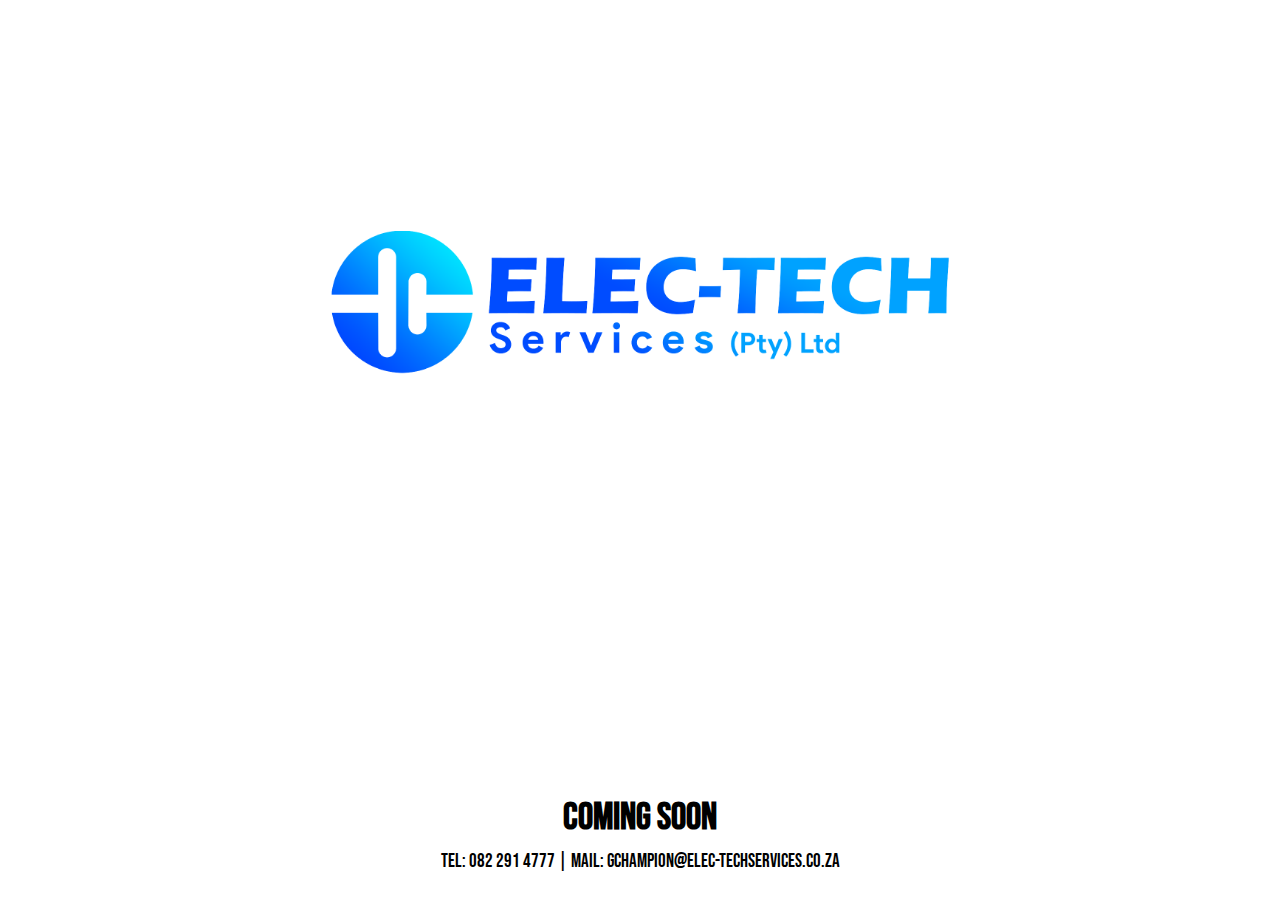
<file: index.html>
<!DOCTYPE html>
<html lang="en">
    <head>
        <meta charset="UTF-8">
        <meta name="viewport" content="width=device-width, initial-scale=1.0">
        <meta name="description" content="Landing page for Elec-Tech">
        <meta name="keywords" content="Elec-Tech, Electech, electech, elec-tech, electech services">
        <meta name="autor" content="Gareth Champoin">
        <title>Elec-Tech</title>
        <link rel="stylesheet" href="style.css">
        <!--Adding a favicon-->
        <link rel="icon" href="images/Elec-tech small blue.png" type="image/png">
        <!--Google Font-->
        <link rel="preconnect" href="https://fonts.googleapis.com">
        <link rel="preconnect" href="https://fonts.gstatic.com" crossorigin>
        <link href="https://fonts.googleapis.com/css2?family=Bebas+Neue&family=Playwrite+SK:wght@100..400&display=swap" rel="stylesheet">
    </head>
    <body>
        <!--For any devs snooping on my code, I know it looks wack. just wait-->
        <div class="Top_Logo">
            <img src="images/Elec-Tech (Pty) Ltd 2023 Logo_Cropped.png" width="50%" alt="Electech Logo"></img>
            <div id="overlay"></div>
        </div>
        <div class="coming-soon-box">
            <h1 id="coming-soon-text">Coming Soon</h1>
            <p id="contact">tel: 082 291 4777 | mail: gchampion@elec-techservices.co.za</p>
        </div>
    </body>
</html>
</file>
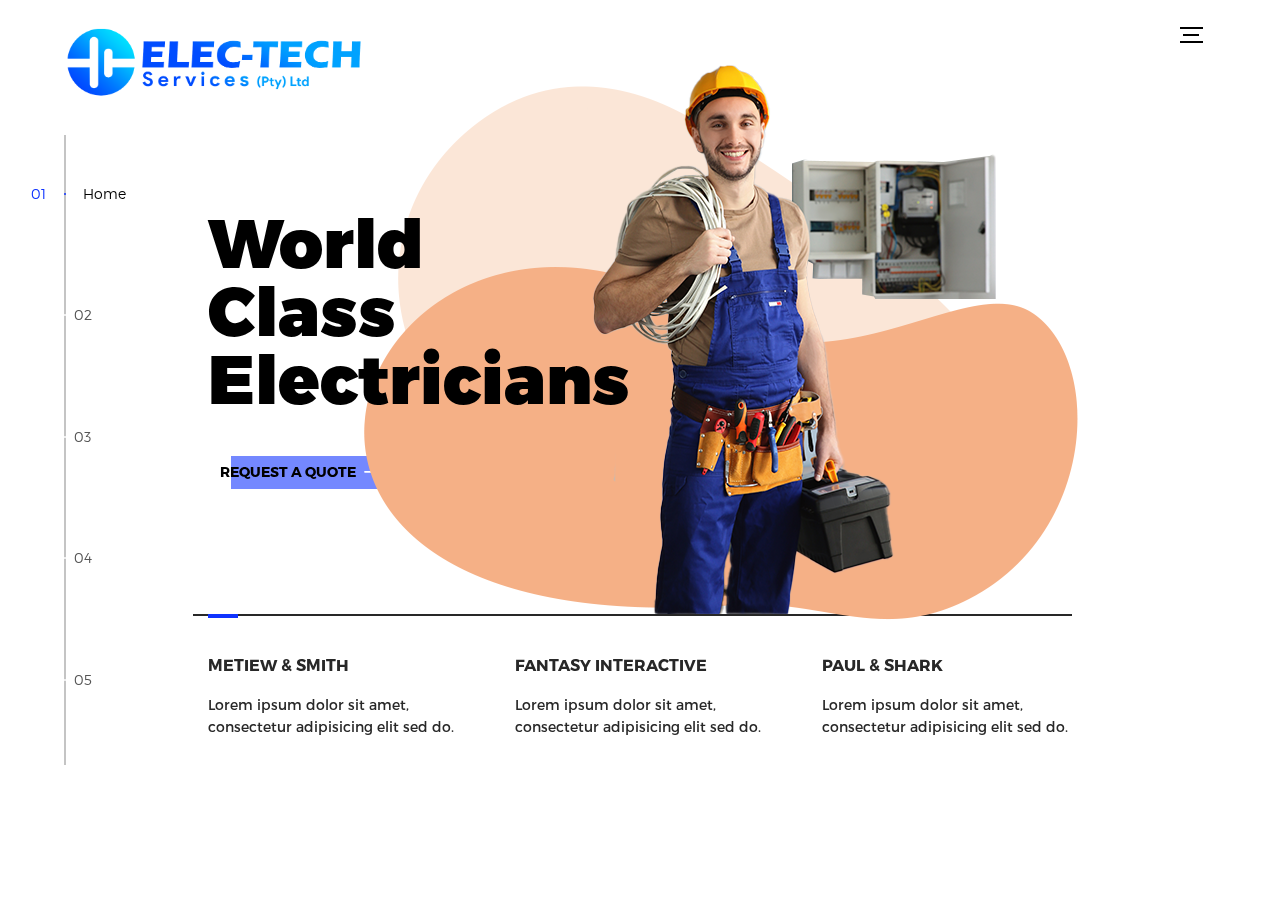
<file: Space Version/index.html>
<!DOCTYPE html>
<html lang="en">
<head>
  <title>Elec-Tech</title>
  <meta charset="utf-8">
  <meta name="viewport" content="width=device-width, initial-scale=1">
  <meta http-equiv="X-UA-Compatible" content="IE=edge">
  <meta name="description" content="HTML5 website template">
  <meta name="keywords" content="global, template, html, sass, jquery">
  <meta name="author" content="Bucky Maler">
  <link rel="stylesheet" href="assets/css/main.css">
</head>
<body>

<!-- notification for small viewports and landscape oriented smartphones -->
<div class="device-notification">
  <a class="device-notification--logo" href="#0">
    <img src="assets/img/Elec-Tech (Pty) Ltd 2023 Logo_Cropped.png" alt="Global" width="300vw">
  </a>
  <p class="device-notification--message">Due to the structure of the website, we must request you orient your device to portrait or find a larger screen. You won't be disappointed.</p>
</div>

<div class="perspective effect-rotate-left">
  <div class="container"><div class="outer-nav--return"></div>
    <div id="viewport" class="l-viewport">
      <div class="l-wrapper">
        <header class="header">
          <a class="header--logo" href="#0">
            <img id="responsive-image" src="assets/img/Elec-Tech (Pty) Ltd 2023 Logo_Cropped.png" alt="Elec-Tech Logo" width="300vw" style="transform: translateY(30px); z-index: -1;">
          </a>
          <button class="header--cta cta">Request a Quote</button>
          <div class="header--nav-toggle">
            <span></span>
          </div>
        </header>
        <nav class="l-side-nav">
          <ul class="side-nav">
            <li class="is-active"><span>Home</span></li>
            <li><span>Services</span></li>
            <li><span>About</span></li>
            <li><span>Contact</span></li>
            <li><span>Request a Quote</span></li>
          </ul>
        </nav>
        <ul class="l-main-content main-content">
          <li class="l-section section section--is-active">
            <div class="intro">
              <div class="intro--banner">
                <h1>World<br>Class<br>Electricians</h1>
                <button class="cta">Request a Quote
                  <svg version="1.1" id="Layer_1" xmlns="http://www.w3.org/2000/svg" xmlns:xlink="http://www.w3.org/1999/xlink" x="0px" y="0px" viewBox="0 0 150 118" style="enable-background:new 0 0 150 118;" xml:space="preserve">
                  <g transform="translate(0.000000,118.000000) scale(0.100000,-0.100000)">
                    <path d="M870,1167c-34-17-55-57-46-90c3-15,81-100,194-211l187-185l-565-1c-431,0-571-3-590-13c-55-28-64-94-18-137c21-20,33-20,597-20h575l-192-193C800,103,794,94,849,39c20-20,39-29,61-29c28,0,63,30,298,262c147,144,272,271,279,282c30,51,23,60-219,304C947,1180,926,1196,870,1167z"/>
                  </g>
                  </svg>
                  <span class="btn-background"></span>
                </button>
                <img src="assets/img/fe_electrician_new.png" alt="Welcome" style="transform: translateY(6px);">
              </div>
              <div class="intro--options">
                <a href="#0">
                  <h3>Metiew &amp; Smith</h3>
                  <p>Lorem ipsum dolor sit amet, consectetur adipisicing elit sed do.</p>
                </a>
                <a href="#0">
                  <h3>Fantasy interactive</h3>
                  <p>Lorem ipsum dolor sit amet, consectetur adipisicing elit sed do.</p>
                </a>
                <a href="#0">
                  <h3>Paul &amp; shark</h3>
                  <p>Lorem ipsum dolor sit amet, consectetur adipisicing elit sed do.</p>
                </a>
              </div>
            </div>
          </li>
          <li class="l-section section">
            <div class="work">
              <h2>Services</h2>
              <div class="work--lockup">
                <ul class="slider">
                  <li class="slider--item slider--item-left">
                    <a href="#0">
                      <div class="slider--item-image">
                        <img src="assets/img/work-victory.jpg" alt="Victory">
                      </div>
                      <p class="slider--item-title">Victory</p>
                      <p class="slider--item-description">Lorem ipsum dolor sit amet, consectetur adipisicing elit sed do.</p>
                    </a>
                  </li>
                  <li class="slider--item slider--item-center">
                    <a href="#0">
                      <div class="slider--item-image">
                        <img src="assets/img/work-metiew-smith.jpg" alt="Metiew and Smith">
                      </div>
                      <p class="slider--item-title">Metiew &amp; Smith</p>
                      <p class="slider--item-description">Lorem ipsum dolor sit amet, consectetur adipisicing elit sed do.</p>
                    </a>
                  </li>
                  <li class="slider--item slider--item-right">
                    <a href="#0">
                      <div class="slider--item-image">
                        <img src="assets/img/work-alex-nowak.jpg" alt="Alex Nowak">
                      </div>
                      <p class="slider--item-title">Alex Nowak</p>
                      <p class="slider--item-description">Lorem ipsum dolor sit amet, consectetur adipisicing elit sed do.</p>
                    </a>
                  </li>
                </ul>
                <div class="slider--prev">
                  <svg version="1.1" id="Layer_1" xmlns="http://www.w3.org/2000/svg" xmlns:xlink="http://www.w3.org/1999/xlink" x="0px" y="0px"
                  viewBox="0 0 150 118" style="enable-background:new 0 0 150 118;" xml:space="preserve">
                  <g transform="translate(0.000000,118.000000) scale(0.100000,-0.100000)">
                    <path d="M561,1169C525,1155,10,640,3,612c-3-13,1-36,8-52c8-15,134-145,281-289C527,41,562,10,590,10c22,0,41,9,61,29
                    c55,55,49,64-163,278L296,510h575c564,0,576,0,597,20c46,43,37,109-18,137c-19,10-159,13-590,13l-565,1l182,180
                    c101,99,187,188,193,199c16,30,12,57-12,84C631,1174,595,1183,561,1169z"/>
                  </g>
                  </svg>
                </div>
                <div class="slider--next">
                  <svg version="1.1" id="Layer_1" xmlns="http://www.w3.org/2000/svg" xmlns:xlink="http://www.w3.org/1999/xlink" x="0px" y="0px" viewBox="0 0 150 118" style="enable-background:new 0 0 150 118;" xml:space="preserve">
                  <g transform="translate(0.000000,118.000000) scale(0.100000,-0.100000)">
                    <path d="M870,1167c-34-17-55-57-46-90c3-15,81-100,194-211l187-185l-565-1c-431,0-571-3-590-13c-55-28-64-94-18-137c21-20,33-20,597-20h575l-192-193C800,103,794,94,849,39c20-20,39-29,61-29c28,0,63,30,298,262c147,144,272,271,279,282c30,51,23,60-219,304C947,1180,926,1196,870,1167z"/>
                  </g>
                  </svg>
                </div>
              </div>
            </div>
          </li>
          <li class="l-section section">
            <div class="about">
              <div class="about--banner">
                <h2>We<br>believe in<br>passionate<br>people</h2>
                <a href="#0">Career
                  <span>
                    <svg version="1.1" id="Layer_1" xmlns="http://www.w3.org/2000/svg" xmlns:xlink="http://www.w3.org/1999/xlink" x="0px" y="0px" viewBox="0 0 150 118" style="enable-background:new 0 0 150 118;" xml:space="preserve">
                    <g transform="translate(0.000000,118.000000) scale(0.100000,-0.100000)">
                      <path d="M870,1167c-34-17-55-57-46-90c3-15,81-100,194-211l187-185l-565-1c-431,0-571-3-590-13c-55-28-64-94-18-137c21-20,33-20,597-20h575l-192-193C800,103,794,94,849,39c20-20,39-29,61-29c28,0,63,30,298,262c147,144,272,271,279,282c30,51,23,60-219,304C947,1180,926,1196,870,1167z"/>
                    </g>
                    </svg>
                  </span>
                </a>
                <img src="assets/img/about-visual.png" alt="About Us">
              </div>
              <div class="about--options">
                <a href="#0">
                  <h3>Winners</h3>
                </a>
                <a href="#0">
                  <h3>Philosophy</h3>
                </a>
                <a href="#0">
                  <h3>History</h3>
                </a>
              </div>
            </div>
          </li>
          <li class="l-section section">
            <div class="contact">
              <div class="contact--lockup">
                <div class="modal">
                  <div class="modal--information">
                    <p>*Enter location here*</p>
                    <a href="mailto:ouremail@gmail.com">gchampion@elec-techservices.co.za</a>
                    <a href="tel:+148126287560">+27 </a>
                  </div>
                  <ul class="modal--options">
                    <li><a href="#0">Bēhance</a></li>
                    <li><a href="#0">dribbble</a></li>
                    <li><a href="mailto:ouremail@gmail.com">Contact Us</a></li>
                  </ul>
                </div>
              </div>
            </div>
          </li>
          <li class="l-section section">
            <div class="hire">
              <h2>You want us to do</h2>
              <!-- checkout formspree.io for easy form setup -->
              <form class="work-request">
                <div class="work-request--options">
                  <span class="options-a">
                    <input id="opt-1" type="checkbox" value="app design">
                    <label for="opt-1">
                      <svg version="1.1" id="Layer_1" xmlns="http://www.w3.org/2000/svg" xmlns:xlink="http://www.w3.org/1999/xlink" x="0px" y="0px"
                      viewBox="0 0 150 111" style="enable-background:new 0 0 150 111;" xml:space="preserve">
                      <g transform="translate(0.000000,111.000000) scale(0.100000,-0.100000)">
                        <path d="M950,705L555,310L360,505C253,612,160,700,155,700c-6,0-44-34-85-75l-75-75l278-278L550-5l475,475c261,261,475,480,475,485c0,13-132,145-145,145C1349,1100,1167,922,950,705z"/>
                      </g>
                      </svg>
                      App Design
                    </label>
                    <input id="opt-2" type="checkbox" value="graphic design">
                    <label for="opt-2">
                      <svg version="1.1" id="Layer_1" xmlns="http://www.w3.org/2000/svg" xmlns:xlink="http://www.w3.org/1999/xlink" x="0px" y="0px"
                      viewBox="0 0 150 111" style="enable-background:new 0 0 150 111;" xml:space="preserve">
                      <g transform="translate(0.000000,111.000000) scale(0.100000,-0.100000)">
                        <path d="M950,705L555,310L360,505C253,612,160,700,155,700c-6,0-44-34-85-75l-75-75l278-278L550-5l475,475c261,261,475,480,475,485c0,13-132,145-145,145C1349,1100,1167,922,950,705z"/>
                      </g>
                      </svg>
                      Graphic Design
                    </label>
                    <input id="opt-3" type="checkbox" value="motion design">
                    <label for="opt-3">
                      <svg version="1.1" id="Layer_1" xmlns="http://www.w3.org/2000/svg" xmlns:xlink="http://www.w3.org/1999/xlink" x="0px" y="0px"
                      viewBox="0 0 150 111" style="enable-background:new 0 0 150 111;" xml:space="preserve">
                      <g transform="translate(0.000000,111.000000) scale(0.100000,-0.100000)">
                        <path d="M950,705L555,310L360,505C253,612,160,700,155,700c-6,0-44-34-85-75l-75-75l278-278L550-5l475,475c261,261,475,480,475,485c0,13-132,145-145,145C1349,1100,1167,922,950,705z"/>
                      </g>
                      </svg>
                      Motion Design
                    </label>
                  </span>
                  <span class="options-b">
                    <input id="opt-4" type="checkbox" value="ux design">
                    <label for="opt-4">
                      <svg version="1.1" id="Layer_1" xmlns="http://www.w3.org/2000/svg" xmlns:xlink="http://www.w3.org/1999/xlink" x="0px" y="0px"
                      viewBox="0 0 150 111" style="enable-background:new 0 0 150 111;" xml:space="preserve">
                      <g transform="translate(0.000000,111.000000) scale(0.100000,-0.100000)">
                        <path d="M950,705L555,310L360,505C253,612,160,700,155,700c-6,0-44-34-85-75l-75-75l278-278L550-5l475,475c261,261,475,480,475,485c0,13-132,145-145,145C1349,1100,1167,922,950,705z"/>
                      </g>
                      </svg>
                      UX Design
                    </label>
                    <input id="opt-5" type="checkbox" value="webdesign">
                    <label for="opt-5">
                      <svg version="1.1" id="Layer_1" xmlns="http://www.w3.org/2000/svg" xmlns:xlink="http://www.w3.org/1999/xlink" x="0px" y="0px"
                      viewBox="0 0 150 111" style="enable-background:new 0 0 150 111;" xml:space="preserve">
                      <g transform="translate(0.000000,111.000000) scale(0.100000,-0.100000)">
                        <path d="M950,705L555,310L360,505C253,612,160,700,155,700c-6,0-44-34-85-75l-75-75l278-278L550-5l475,475c261,261,475,480,475,485c0,13-132,145-145,145C1349,1100,1167,922,950,705z"/>
                      </g>
                      </svg>
                      Webdesign
                    </label>
                    <input id="opt-6" type="checkbox" value="marketing">
                    <label for="opt-6">
                      <svg version="1.1" id="Layer_1" xmlns="http://www.w3.org/2000/svg" xmlns:xlink="http://www.w3.org/1999/xlink" x="0px" y="0px"
                      viewBox="0 0 150 111" style="enable-background:new 0 0 150 111;" xml:space="preserve">
                      <g transform="translate(0.000000,111.000000) scale(0.100000,-0.100000)">
                        <path d="M950,705L555,310L360,505C253,612,160,700,155,700c-6,0-44-34-85-75l-75-75l278-278L550-5l475,475c261,261,475,480,475,485c0,13-132,145-145,145C1349,1100,1167,922,950,705z"/>
                      </g>
                      </svg>
                      Marketing
                    </label>
                  </span>
                </div>
                <div class="work-request--information">
                  <div class="information-name">
                    <input id="name" type="text" spellcheck="false">
                    <label for="name">Name</label>
                  </div>
                  <div class="information-email">
                    <input id="email" type="email" spellcheck="false">
                    <label for="email">Email</label>
                  </div>
                </div>
                <input type="submit" value="Send Request">
              </form>
            </div>
          </li>
        </ul>
      </div>
    </div>
  </div>
  <ul class="outer-nav">
    <li class="is-active">Home</li>
    <li>Services</li>
    <li>About</li>
    <li>Contact</li>
    <li>Request a Quote</li>
  </ul>
</div>

<script src="https://ajax.googleapis.com/ajax/libs/jquery/2.2.4/jquery.min.js"></script>
<script>window.jQuery || document.write('<script src="assets/js/vendor/jquery-2.2.4.min.js"><\/script>')</script>
<script src="assets/js/functions-min.js"></script>
<script>
  // Function to handle the resize event
  function handleResize() {
    var image = document.getElementById('responsive-image');
    var windowHeight = window.innerHeight;

    if (windowHeight <= 600) {
        image.src = 'assets/img/Elec-tech small blue.png';
        image.style.height = '10vh'; // Set the height to 50% of the window height
        image.style.width = 'auto'; // Maintain aspect ratio
    } else if (windowHeight > 800) {
        image.src = 'assets/img/Elec-Tech (Pty) Ltd 2023 Logo_Cropped.png';
        image.style.height = originalHeight; // Reset to original height
        image.style.width = originalWidth; // Reset to original width
    } else {
        image.src = 'assets/img/Elec-Tech (Pty) Ltd 2023 Logo_Cropped.png';
        image.style.height = originalHeight; // Reset to original height
        image.style.width = originalWidth; // Reset to original width
    }
  }

  // Store original parameters when the page loads
  window.addEventListener('load', function() {
    var image = document.getElementById('responsive-image');
    window.originalHeight = image.style.height;
    window.originalWidth = image.style.width;

    // Initial check
    handleResize();
  });

  // Add event listener for window resize
  window.addEventListener('resize', handleResize);

</script>
</body>
</html>
</file>
<file: style.css>
body {
    background-color: white;
    overflow-x: hidden;
}

#coming-soon-text {
    margin-bottom: 1vh;
}

#contact {
    color: black;
    margin: 0;
}

.Top_Logo {
    position: relative;
    margin-top: 25vh;
    text-align: center;
}

#overlay {
    position: absolute;
    top: 0;
    left: 0;
    width: 0.5vw;
    height: 100%;
    background-color: rgba(255, 255, 255, 0.5);
    /* background-color: rgba(0, 0, 0, 0.5); */
    animation: translating-transparency 5s;
    animation-iteration-count: infinite;
    box-shadow: 0 0 30px 30px rgba(255, 255, 255, 0.5);
    /* box-shadow: 0 0 40px 40px rgba(0, 0, 0, 0.5); */
}

.coming-soon-box {
    position: absolute;
    color: black;
    text-align: center;
    bottom: 0;
    left: 0;
    right: 0;
    font-family: "Bebas Neue", sans-serif;
    font-weight: 400;
    font-style: normal;
    font-size: 1.5vw;
    margin-bottom: 3vh;
}

@keyframes translating-transparency {
    from {
        transform: skew(20deg) translateX(0vw);
    }

    to {
        transform: skew(20deg) translateX(100vw);
    }
}
</file>
<file: Space Version/assets/css/main.css>
body {
    overflow-y: hidden;
}


@font-face{font-family:'Montserrat';src:url("fonts/Montserrat-Black.eot");src:local("☺"),url("fonts/Montserrat-Black.woff") format("woff"),url("fonts/Montserrat-Black.ttf") format("truetype"),url("fonts/Montserrat-Black.svg") format("svg");font-weight:900;font-style:normal}@font-face{font-family:'Montserrat';src:url("fonts/Montserrat-Bold.eot");src:local("☺"),url("fonts/Montserrat-Bold.woff") format("woff"),url("fonts/Montserrat-Bold.ttf") format("truetype"),url("fonts/Montserrat-Bold.svg") format("svg");font-weight:700;font-style:normal}@font-face{font-family:'Montserrat';src:url("fonts/Montserrat-Regular.eot");src:local("☺"),url("fonts/Montserrat-Regular.woff") format("woff"),url("fonts/Montserrat-Regular.ttf") format("truetype"),url("fonts/Montserrat-Regular.svg") format("svg");font-weight:400;font-style:normal}@font-face{font-family:'Montserrat';src:url("fonts/Montserrat-Light.eot");src:local("☺"),url("fonts/Montserrat-Light.woff") format("woff"),url("fonts/Montserrat-Light.ttf") format("truetype"),url("fonts/Montserrat-Light.svg") format("svg");font-weight:300;font-style:normal}! normalize.css v3.0.2 | MIT License | git.io/normalizehtml{font-family:sans-serif;-ms-text-size-adjust:100%;-webkit-text-size-adjust:100%}body{margin:0}article,aside,details,figcaption,figure,footer,header,hgroup,main,menu,nav,section,summary{display:block}audio,canvas,progress,video{display:inline-block;vertical-align:baseline}audio:not([controls]){display:none;height:0}[hidden],template{display:none}a{background-color:transparent}a:active,a:hover{outline:0}abbr[title]{border-bottom:1px dotted}b,strong{font-weight:bold}dfn{font-style:italic}h1{font-size:2em;margin:0.67em 0}mark{background:#ff0;color:#000}small{font-size:80%}sub,sup{font-size:75%;line-height:0;position:relative;vertical-align:baseline}sup{top:-0.5em}sub{bottom:-0.25em}img{border:0}svg:not(:root){overflow:hidden}figure{margin:1em 40px}hr{box-sizing:content-box;height:0}pre{overflow:auto}code,kbd,pre,samp{font-family:monospace, monospace;font-size:1em}button,input,optgroup,select,textarea{color:inherit;font:inherit;margin:0}button{overflow:visible}button,select{text-transform:none}button,html input[type="button"],input[type="reset"],input[type="submit"]{-webkit-appearance:button;cursor:pointer}button[disabled],html input[disabled]{cursor:default}button::-moz-focus-inner,input::-moz-focus-inner{border:0;padding:0}input{line-height:normal}input[type="checkbox"],input[type="radio"]{box-sizing:border-box;padding:0}input[type="number"]::-webkit-inner-spin-button,input[type="number"]::-webkit-outer-spin-button{height:auto}input[type="search"]{-webkit-appearance:textfield;box-sizing:content-box}input[type="search"]::-webkit-search-cancel-button,input[type="search"]::-webkit-search-decoration{-webkit-appearance:none}fieldset{border:1px solid #c0c0c0;margin:0 2px;padding:0.35em 0.625em 0.75em}legend{border:0;padding:0}textarea{overflow:auto}optgroup{font-weight:bold}table{border-collapse:collapse;border-spacing:0}td,th{padding:0}::-moz-selection{background:#FFF498}::selection{background:#FFF498}::-moz-selection{background:#FFF498}img::-moz-selection{background:transparent}img::selection{background:transparent}img::-moz-selection{background:transparent}body{-webkit-tap-highlight-color:#FFF498}body{background-color:#0c0c0c;font-size:14px;line-height:1.6;font-family:"Montserrat",sans-serif;color:#fff;-webkit-font-smoothing:antialiased;-webkit-text-size-adjust:100%}.l-viewport{position:relative;width:100%;height:100vh;box-shadow:0 0 45px 5px rgba(0,0,0,0.85);overflow:hidden}.l-wrapper{position:relative;width:1440px;max-width:90%;height:100%;margin:0 auto}.l-side-nav{position:absolute;left:0;display:-webkit-box;display:-webkit-flex;display:-ms-flexbox;display:flex;height:100%;-webkit-box-align:center;-webkit-align-items:center;-ms-flex-align:center;align-items:center}.l-side-nav::before{content:"";position:absolute;top:50%;left:0;-webkit-transform:translateY(-50%);transform:translateY(-50%);width:2px;height:70%;max-height:750px;background-color:#555;opacity:.35;z-index:10}@media (max-width: 1180px){.l-side-nav{display:none}}.l-main-content{position:relative;width:100%;height:100%;margin:0;padding:0;list-style:none}.l-section{position:absolute;width:100%;height:100%}.device-notification{display:none;position:fixed;top:0;left:0;width:100%;height:100%;-webkit-box-orient:vertical;-webkit-box-direction:normal;-webkit-flex-direction:column;-ms-flex-direction:column;flex-direction:column;-webkit-box-align:center;-webkit-align-items:center;-ms-flex-align:center;-ms-grid-row-align:center;align-items:center;-webkit-box-pack:center;-webkit-justify-content:center;-ms-flex-pack:center;justify-content:center;background-color:white;z-index:12}.device-notification--logo{display:-webkit-box;display:-webkit-flex;display:-ms-flexbox;display:flex;-webkit-box-align:center;-webkit-align-items:center;-ms-flex-align:center;align-items:center;text-decoration:none;color:#fff}.device-notification--logo p{margin:0 0 0 10px;font-size:16px;font-weight:700;text-transform:uppercase}.device-notification--message{width:70%;margin:30px 0 0 0;font-weight:700;text-align:center}@media (max-width: 767px) and (min-width: 601px) and (max-height: 680px){.device-notification{display:-webkit-box;display:-webkit-flex;display:-ms-flexbox;display:flex}}@media (max-width: 600px) and (min-width: 480px) and (max-height: 580px){.device-notification{display:-webkit-box;display:-webkit-flex;display:-ms-flexbox;display:flex}}@media (max-width: 736px) and (min-width: 360px) and (orientation: landscape){.device-notification{display:-webkit-box;display:-webkit-flex;display:-ms-flexbox;display:flex}}@media(max-width: 359px){.device-notification{display:-webkit-box;display:-webkit-flex;display:-ms-flexbox;display:flex}}.section{opacity:0;visibility:hidden;-webkit-transition:opacity .4s ease-in-out,visibility 0s .4s;transition:opacity .4s ease-in-out,visibility 0s .4s}.section--is-active{opacity:1;visibility:visible;z-index:1;-webkit-transition:opacity .4s ease-in-out .4s;transition:opacity .4s ease-in-out .4s}.section--next{-webkit-transform:translateY(-45px);transform:translateY(-45px);-webkit-transition:-webkit-transform .4s ease-in-out;transition:-webkit-transform .4s ease-in-out;transition:transform .4s ease-in-out;transition:transform .4s ease-in-out, -webkit-transform .4s ease-in-out}.section--prev{-webkit-transform:translateY(45px);transform:translateY(45px);-webkit-transition:-webkit-transform .4s ease-in-out;transition:-webkit-transform .4s ease-in-out;transition:transform .4s ease-in-out;transition:transform .4s ease-in-out, -webkit-transform .4s ease-in-out}.header{position:absolute;top:0;left:0;display:-webkit-box;display:-webkit-flex;display:-ms-flexbox;display:flex;width:100%;height:70px;-webkit-box-align:center;-webkit-align-items:center;-ms-flex-align:center;align-items:center;-webkit-box-pack:justify;-webkit-justify-content:space-between;-ms-flex-pack:justify;justify-content:space-between;z-index:10}.header--logo{display:-webkit-box;display:-webkit-flex;display:-ms-flexbox;display:flex;-webkit-box-align:center;-webkit-align-items:center;-ms-flex-align:center;align-items:center;text-decoration:none;color:#fff}.header--logo p{margin:0 0 0 10px;font-size:16px;font-weight:700;text-transform:uppercase}.header--nav-toggle{display:-webkit-box;display:-webkit-flex;display:-ms-flexbox;display:flex;width:50px;height:50px;-webkit-box-orient:vertical;-webkit-box-direction:normal;-webkit-flex-direction:column;-ms-flex-direction:column;flex-direction:column;-webkit-box-align:center;-webkit-align-items:center;-ms-flex-align:center;align-items:center;-webkit-box-pack:center;-webkit-justify-content:center;-ms-flex-pack:center;justify-content:center;cursor:pointer}.header--nav-toggle span,.header--nav-toggle::before,.header--nav-toggle::after{content:"";position:relative;width:16px;height:2px;background-color:black}.header--nav-toggle::before{bottom:5px;width:23px}.header--nav-toggle::after{top:5px;width:23px}.header--cta{position:absolute;top:50%;left:50%;-webkit-transform:translate(-50%, -50%);transform:translate(-50%, -50%);padding:0 20px;line-height:30px;text-decoration:none;color:white;font-weight:700;text-transform:uppercase;background-color:#0f33ff;border:none;opacity:0;visibility:hidden;-webkit-transition:opacity .4s ease-in-out,visibility 0s .4s;transition:opacity .4s ease-in-out,visibility 0s .4s}.header--cta:focus{outline:none}.header--cta.is-active{opacity:1;visibility:visible;-webkit-transition:opacity .4s ease-in-out .4s;transition:opacity .4s ease-in-out .4s}@media (max-width: 767px){.header--cta{display:none}}.side-nav{position:relative;display:-webkit-box;display:-webkit-flex;display:-ms-flexbox;display:flex;width:100px;height:70%;max-height:750px;-webkit-box-orient:vertical;-webkit-box-direction:normal;-webkit-flex-direction:column;-ms-flex-direction:column;flex-direction:column;-webkit-justify-content:space-around;-ms-flex-pack:distribute;justify-content:space-around;margin:0;padding:0;list-style-position:inside;z-index:10}.side-nav>li{position:relative;top:-5px;color:#fff;font-size:6px;cursor:pointer}.side-nav>li span{position:relative;top:3px;left:10px;color:black; font-size:14px;font-weight:300;opacity:0;visibility:hidden}.side-nav>li::before{position:absolute;top:3px;left:10px;color:#555;font-size:14px;font-weight:300}.side-nav li:nth-child(1)::before{content:"01"}.side-nav li:nth-child(2)::before{content:"02"}.side-nav li:nth-child(3)::before{content:"03"}.side-nav li:nth-child(4)::before{content:"04"}.side-nav li:nth-child(5)::before{content:"05"}.side-nav li.is-active{color:#0f33ff;-webkit-transition:color .4s ease-in-out;transition:color .4s ease-in-out}.side-nav li.is-active span{opacity:1;visibility:visible;-webkit-transition:opacity .4s ease-in-out;transition:opacity .4s ease-in-out}.side-nav li.is-active::before{left:-33px;color:#0f33ff}.intro{position:relative;display:-webkit-box;display:-webkit-flex;display:-ms-flexbox;display:flex;width:900px;max-width:75%;height:100%;-webkit-box-orient:vertical;-webkit-box-direction:normal;-webkit-flex-direction:column;-ms-flex-direction:column;flex-direction:column;-webkit-box-pack:center;-webkit-justify-content:center;-ms-flex-pack:center;justify-content:center;margin:0 auto}@media (max-width: 1180px){.intro{max-width:100%}}.intro--banner{position:relative;height:475px}.intro--banner::before{content:"";position:absolute;bottom:20px;left:-15px;right:0;height:2px;background-color:#282828}.intro--banner::after{content:"";position:absolute;bottom:18px;left:0;width:30px;height:4px;background-color:#0f33ff}.intro--banner h1{position:relative;font-size:68px;font-weight:900;line-height:1;z-index:1}.intro--banner button{position:relative;padding:5px 17px 5px 12px;font-weight:700;text-transform:uppercase;background-color:transparent;border:none}.intro--banner button .btn-background{position:absolute;top:0;left:23px;right:0;height:100%;background-color:#7488ff;z-index:-1;-webkit-transition:left .2s ease-in-out;transition:left .2s ease-in-out}.intro--banner button:hover .btn-background{left:0}.intro--banner button:focus{outline:none}.intro--banner button svg{position:relative;left:5px;width:15px;fill:#fff}.intro--banner img{position:absolute;bottom:21px;right:-12px}.intro--options{display:-webkit-box;display:-webkit-flex;display:-ms-flexbox;display:flex;-webkit-box-pack:justify;-webkit-justify-content:space-between;-ms-flex-pack:justify;justify-content:space-between;margin:0;padding:0;list-style:none}.intro--options>a{max-width:250px;text-decoration:none;color:#282828;-webkit-transition:color .2s ease-in-out;transition:color .2s ease-in-out}.intro--options>a:hover{color:#fff}.intro--options h3{font-size:16px;text-transform:uppercase}.intro--options p{margin-bottom:0}@media (max-width: 900px){.intro--banner{height:380px}.intro--banner h1{font-size:55px}.intro--banner img{width:430px}.intro--options>a{margin-right:30px}.intro--options>a:last-child{margin-right:0}}@media (max-width: 767px){.intro--banner{height:305px}.intro--banner h1{font-size:44px}.intro--banner img{width:330px}.intro--options{display:block}.intro--options>a{display:block;max-width:100%;margin:0 0 30px 0}.intro--options>a:last-child{margin-bottom:0}}@media (max-width: 600px){.intro--banner{height:360px}.intro--banner h1{font-size:55px}.intro--banner img{display:none}}@media (max-width: 600px) and (max-height: 750px){.intro--banner{height:auto}.intro--banner::before,.intro--banner::after{display:none}.intro--banner h1{margin-top:0}.intro--options{display:none}}.work{position:relative;display:-webkit-box;display:-webkit-flex;display:-ms-flexbox;display:flex;width:960px;max-width:80%;height:100%;-webkit-box-orient:vertical;-webkit-box-direction:normal;-webkit-flex-direction:column;-ms-flex-direction:column;flex-direction:column;-webkit-box-pack:center;-webkit-justify-content:center;-ms-flex-pack:center;justify-content:center;margin:0 auto}@media (max-width: 1180px){.work{max-width:100%}}.work h2{margin:0 0 20px 0;font-size:30px;text-align:center}.work--lockup{position:relative}.work--lockup .slider{position:relative;display:-webkit-box;display:-webkit-flex;display:-ms-flexbox;display:flex;width:80%;margin:0 auto;padding:0;list-style:none}.work--lockup .slider--item{position:absolute;display:none;text-align:center}.work--lockup .slider--item a{text-decoration:none;color:#858585}.work--lockup .slider--item-title{margin-top:10px;font-size:12px;font-weight:700;text-transform:uppercase}.work--lockup .slider--item-description{display:none;max-width:250px;margin:0 auto}.work--lockup .slider--item-image{width:150px;height:150px;margin:0 auto;border-radius:50%;overflow:hidden}.work--lockup .slider--item-image img{width:100%}.work--lockup .slider--item-left{top:50%;left:0;-webkit-transform:translateY(-50%);transform:translateY(-50%);display:block}.work--lockup .slider--item-right{top:50%;right:0;-webkit-transform:translateY(-50%);transform:translateY(-50%);display:block}.work--lockup .slider--item-center{position:relative;top:30px;left:50%;-webkit-transform:translateX(-50%);transform:translateX(-50%);display:block}.work--lockup .slider--item-center a{color:black}.work--lockup .slider--item-center .slider--item-title{margin-top:25px;font-size:16px}.work--lockup .slider--item-center .slider--item-description{display:block}.work--lockup .slider--item-center .slider--item-image{width:300px;height:300px}.work--lockup .slider--next,.work--lockup .slider--prev{position:absolute;top:160px;display:-webkit-box;display:-webkit-flex;display:-ms-flexbox;display:flex;width:50px;height:50px;-webkit-box-align:center;-webkit-align-items:center;-ms-flex-align:center;align-items:center;-webkit-box-pack:center;-webkit-justify-content:center;-ms-flex-pack:center;justify-content:center;background-color:#282828;border-radius:50%;cursor:pointer}.work--lockup .slider--next svg,.work--lockup .slider--prev svg{width:20px;fill:#fff}.work--lockup .slider--next{right:0}.work--lockup .slider--prev{left:0}@media (max-width: 900px){.work--lockup .slider--item-image{width:120px;height:120px}.work--lockup .slider--item-center .slider--item-image{width:240px;height:240px}.work--lockup .slider--next,.work--lockup .slider--prev{top:130px}}@media (max-width: 767px){.work--lockup .slider{width:75%}.work--lockup .slider--item-image{width:90px;height:90px}.work--lockup .slider--item-center .slider--item-image{width:190px;height:190px}.work--lockup .slider--next,.work--lockup .slider--prev{top:105px}}@media (max-width: 600px){.work--lockup .slider{width:auto}.work--lockup .slider--item-left,.work--lockup .slider--item-right{display:none}}.about{position:relative;display:-webkit-box;display:-webkit-flex;display:-ms-flexbox;display:flex;width:900px;max-width:75%;height:100%;-webkit-box-orient:vertical;-webkit-box-direction:normal;-webkit-flex-direction:column;-ms-flex-direction:column;flex-direction:column;-webkit-box-pack:center;-webkit-justify-content:center;-ms-flex-pack:center;justify-content:center;margin:0 auto}@media (max-width: 1180px){.about{max-width:100%}}.about--banner{position:relative;height:475px}.about--banner::before{content:"";position:absolute;top:20px;left:200px;-webkit-transform:rotate(-25deg);transform:rotate(-25deg);border:5px solid #0f33ff;border-right-color:transparent;border-bottom-color:transparent}.about--banner::after{content:"";position:absolute;top:75px;left:400px;-webkit-transform:rotate(45deg);transform:rotate(45deg);width:10px;height:10px;background-color:#0f33ff}.about--banner h2{position:relative;margin-top:35px;font-size:68px;font-weight:900;line-height:1;z-index:1}.about--banner h2::before{content:"";position:absolute;top:60px;left:268px;width:30px;height:30px;background-color:#0f33ff;border-radius:50%}.about--banner h2::after{content:"";position:absolute;top:255px;left:255px;width:10px;height:10px;background-color:#0f33ff}.about--banner a{padding:5px 17px 5px 0;text-decoration:none;color:#fff;font-weight:700;text-transform:uppercase;background-color:transparent}.about--banner a:hover svg{left:10px}.about--banner a svg{position:relative;left:5px;width:15px;fill:#fff;-webkit-transition:left .2s ease-in-out;transition:left .2s ease-in-out}.about--banner img{position:absolute;bottom:-90px;right:-12px}.about--options{display:-webkit-box;display:-webkit-flex;display:-ms-flexbox;display:flex;max-width:600px;-webkit-box-pack:justify;-webkit-justify-content:space-between;-ms-flex-pack:justify;justify-content:space-between;margin:0;padding:0;list-style:none}.about--options>a{position:relative;width:150px;height:75px;text-decoration:none;color:#fff;border:10px solid #0f33ff;background-position:center;background-size:cover;background-repeat:no-repeat}.about--options>a:nth-child(1){background-image:url("../img/about-winners.jpg")}.about--options>a:nth-child(2){background-image:url("../img/about-philosophy.jpg")}.about--options>a:nth-child(3){background-image:url("../img/about-history.jpg")}.about--options>a:hover h3{bottom:-50px}.about--options h3{position:absolute;bottom:-38px;left:10px;font-size:16px;text-transform:uppercase;-webkit-transition:bottom .2s ease-in-out,left .2s ease-in-out;transition:bottom .2s ease-in-out,left .2s ease-in-out}@media (max-width: 767px){.about--banner{height:305px}.about--banner::before{top:0;left:125px}.about--banner::after{top:35px;left:260px}.about--banner h2{margin-top:10px;font-size:44px}.about--banner h2::before{top:28px;left:168px}.about--banner h2::after{top:163px;left:163px}.about--banner img{width:315px}}@media (max-width: 600px){.about--banner{height:auto}.about--banner::before{left:155px}.about--banner::after{left:310px}.about--banner h2{margin-top:0;font-size:55px}.about--banner h2::before{top:43px;left:214px}.about--banner h2::after{top:205px;left:205px}.about--banner img{display:none}.about--options{display:none}}.contact{position:fixed;top:0;left:0;width:100%;height:100%;background-image:url("../img/elec-loc.png");background-position:center;background-size:cover;background-repeat:no-repeat}.contact--lockup{position:relative;display:-webkit-box;display:-webkit-flex;display:-ms-flexbox;display:flex;width:900px;max-width:75%;height:100%;-webkit-box-align:center;-webkit-align-items:center;-ms-flex-align:center;align-items:center;-webkit-box-pack:end;-webkit-justify-content:flex-end;-ms-flex-pack:end;justify-content:flex-end;margin:0 auto}@media (max-width: 1180px){.contact--lockup{max-width:90%}}@media (max-width: 767px){.contact--lockup{-webkit-box-pack:center;-webkit-justify-content:center;-ms-flex-pack:center;justify-content:center}}.contact--lockup .modal{padding:45px 45px;text-align:center;background-color:#0c0c0c;box-shadow:0 0 30px 0 rgba(0,0,0,0.75)}.contact--lockup .modal--information p,.contact--lockup .modal--information a{display:block;margin:14px 0;text-decoration:none;color:#fff;font-weight:700}.contact--lockup .modal--information p{margin-top:0}.contact--lockup .modal--options{margin:0;padding:0;list-style:none}.contact--lockup .modal--options>li{width:130px;margin:0 auto 25px auto}.contact--lockup .modal--options li:nth-child(1){background-color:#1769ff}.contact--lockup .modal--options li:nth-child(2){background-color:#ea4c89}.contact--lockup .modal--options li:nth-child(3){margin-bottom:0;background-color:#0f33ff;text-transform:uppercase}.contact--lockup .modal--options a{display:block;width:100%;padding:8px 0;text-decoration:none;color:#fff;font-weight:700}.hire{position:relative;display:-webkit-box;display:-webkit-flex;display:-ms-flexbox;display:flex;width:700px;max-width:75%;height:100%;-webkit-box-orient:vertical;-webkit-box-direction:normal;-webkit-flex-direction:column;-ms-flex-direction:column;flex-direction:column;-webkit-box-pack:center;-webkit-justify-content:center;-ms-flex-pack:center;justify-content:center;margin:0 auto}@media (max-width: 1180px){.hire{max-width:100%}}.hire h2{margin:0 0 20px 0;font-size:30px;text-align:center}.work-request{display:-webkit-box;display:-webkit-flex;display:-ms-flexbox;display:flex;width:100%;-webkit-box-orient:vertical;-webkit-box-direction:normal;-webkit-flex-direction:column;-ms-flex-direction:column;flex-direction:column;-webkit-box-align:center;-webkit-align-items:center;-ms-flex-align:center;align-items:center;color:#fff}.work-request input[type="submit"]{width:400px;max-width:100%;line-height:50px;font-size:16px;font-weight:700;text-transform:uppercase;background-color:#0f33ff;border:none;border-radius:0}.work-request input[type="submit"]:focus{outline:none}.work-request--options{display:-webkit-box;display:-webkit-flex;display:-ms-flexbox;display:flex;width:100%;-webkit-box-orient:vertical;-webkit-box-direction:normal;-webkit-flex-direction:column;-ms-flex-direction:column;flex-direction:column;-webkit-box-align:center;-webkit-align-items:center;-ms-flex-align:center;align-items:center;margin:30px 0}.work-request--options .options-a{display:-webkit-box;display:-webkit-flex;display:-ms-flexbox;display:flex;width:100%;-webkit-box-pack:justify;-webkit-justify-content:space-between;-ms-flex-pack:justify;justify-content:space-between}.work-request--options .options-b{display:-webkit-box;display:-webkit-flex;display:-ms-flexbox;display:flex;width:72%;-webkit-flex-wrap:wrap;-ms-flex-wrap:wrap;flex-wrap:wrap;-webkit-justify-content:space-around;-ms-flex-pack:distribute;justify-content:space-around}.work-request--options label{display:block;width:200px;margin-bottom:30px;line-height:50px;font-size:16px;font-weight:700;text-align:center;border:2px solid #fff;cursor:pointer;-webkit-transition:background-color .2s ease-in-out,border-color .2s ease-in-out;transition:background-color .2s ease-in-out,border-color .2s ease-in-out}.work-request--options label svg{position:relative;left:-5px;width:0;fill:#fff;-webkit-transition:width .2s ease-in-out;transition:width .2s ease-in-out}.work-request--options input[type="checkbox"]{display:none}.work-request--options input[type="checkbox"]:checked+label{background-color:#0f33ff;border-color:#0f33ff}.work-request--options input[type="checkbox"]:checked+label svg{width:15px}.work-request--information{display:-webkit-box;display:-webkit-flex;display:-ms-flexbox;display:flex;width:100%;-webkit-box-pack:justify;-webkit-justify-content:space-between;-ms-flex-pack:justify;justify-content:space-between;margin-bottom:60px}.work-request--information .information-name,.work-request--information .information-email{position:relative;width:45%;height:50px;font-size:30px;font-weight:300}.work-request--information input[type="text"],.work-request--information input[type="email"]{width:100%;padding:0 0 5px 0;background-color:transparent;border:none;border-bottom:1px solid #fff;border-radius:0}.work-request--information input[type="text"]:focus,.work-request--information input[type="email"]:focus{outline:none;background-color:#0c0c0c}.work-request--information label{position:absolute;top:0;left:0;pointer-events:none;-webkit-transition:top .2s ease-in-out,font-size .2s ease-in-out;transition:top .2s ease-in-out,font-size .2s ease-in-out}.work-request--information input:focus+label,.work-request--information input.has-value+label{top:-15px;font-size:14px}@media (max-width: 767px){.work-request--options{-webkit-box-orient:horizontal;-webkit-box-direction:normal;-webkit-flex-direction:row;-ms-flex-direction:row;flex-direction:row;-webkit-justify-content:space-around;-ms-flex-pack:distribute;justify-content:space-around}.work-request--options .options-a,.work-request--options .options-b{display:block;width:auto}}@media (max-width: 600px){.work-request--options{margin:20px 0}}@media (max-width: 600px) and (max-width: 415px){.work-request--options{-webkit-box-pack:justify;-webkit-justify-content:space-between;-ms-flex-pack:justify;justify-content:space-between}}@media (max-width: 600px){.work-request--options label{width:150px;margin-bottom:15px;font-size:14px}.work-request--options input[type="checkbox"]:checked+label svg{width:12px}.work-request--information{margin-bottom:30px}.work-request--information .information-name,.work-request--information .information-email{height:40px;font-size:24px}}.perspective{position:relative;width:100%;height:100%;overflow:hidden}.perspective--modalview{position:fixed;-webkit-perspective:1500px;perspective:1500px}.container{position:relative;-webkit-transform:translateZ(0) translateX(0) rotateY(0deg);transform:translateZ(0) translateX(0) rotateY(0deg);min-height:100%;outline:30px solid #0f33ff;-webkit-transition:-webkit-transform .4s;transition:-webkit-transform .4s;transition:transform .4s;transition:transform .4s, -webkit-transform .4s}.modalview .container{position:absolute;width:100%;height:100%;overflow:hidden;-webkit-backface-visibility:hidden;backface-visibility:hidden}.effect-rotate-left .container{-webkit-transform-origin:0% 50%;transform-origin:0% 50%;-webkit-transition:-webkit-transform .4s;transition:-webkit-transform .4s;transition:transform .4s;transition:transform .4s, -webkit-transform .4s}.effect-rotate-left--animate .container{-webkit-transform:translateZ(-1800px) translateX(-50%) rotateY(45deg);transform:translateZ(-1800px) translateX(-50%) rotateY(45deg);outline:30px solid #0f33ff}.outer-nav{position:absolute;top:50%;left:55%;-webkit-transform:translateY(-50%);transform:translateY(-50%);-webkit-transform-style:preserve-3d;transform-style:preserve-3d;margin:0;padding:0;list-style:none;text-align:center;visibility:hidden;-webkit-transition:visibility 0s .2s;transition:visibility 0s .2s}.outer-nav.is-vis{visibility:visible}.outer-nav--return{position:absolute;top:0;left:0;width:100%;height:100%;display:none;cursor:pointer;z-index:11}.outer-nav--return.is-vis{display:block}.outer-nav>li{-webkit-transform-style:preserve-3d;transform-style:preserve-3d;-webkit-transform:translateX(350px) translateZ(-1000px);transform:translateX(350px) translateZ(-1000px);font-size:55px;font-weight:900;opacity:0;cursor:pointer;-webkit-transition:opacity .2s,-webkit-transform .2s;transition:opacity .2s,-webkit-transform .2s;transition:transform .2s,opacity .2s;transition:transform .2s,opacity .2s,-webkit-transform .2s}.outer-nav>li.is-vis{-webkit-transform:translateX(0) translateZ(0);transform:translateX(0) translateZ(0);opacity:1;-webkit-transition:opacity .4s,-webkit-transform .4s;transition:opacity .4s,-webkit-transform .4s;transition:transform .4s,opacity .4s;transition:transform .4s,opacity .4s,-webkit-transform .4s}.outer-nav>li::before{content:"";position:absolute;top:50%;left:50%;-webkit-transform:translate(-50%, -25%);transform:translate(-50%, -25%);width:110%;height:15px;opacity:0;background-color:#0f33ff}.outer-nav>li.is-active::before{opacity:1}@media (max-width: 767px){.outer-nav>li{font-size:44px}}@media (max-width: 600px){.outer-nav>li{font-size:34px}}.outer-nav li.is-vis:nth-child(2){-webkit-transition-delay:.04s;transition-delay:.04s}.outer-nav li.is-vis:nth-child(3){-webkit-transition-delay:.08s;transition-delay:.08s}.outer-nav li.is-vis:nth-child(4){-webkit-transition-delay:.12s;transition-delay:.12s}.outer-nav li.is-vis:nth-child(5){-webkit-transition-delay:.16s;transition-delay:.16s}

body {
    background-color: white;
    color: black;
}
</file>
